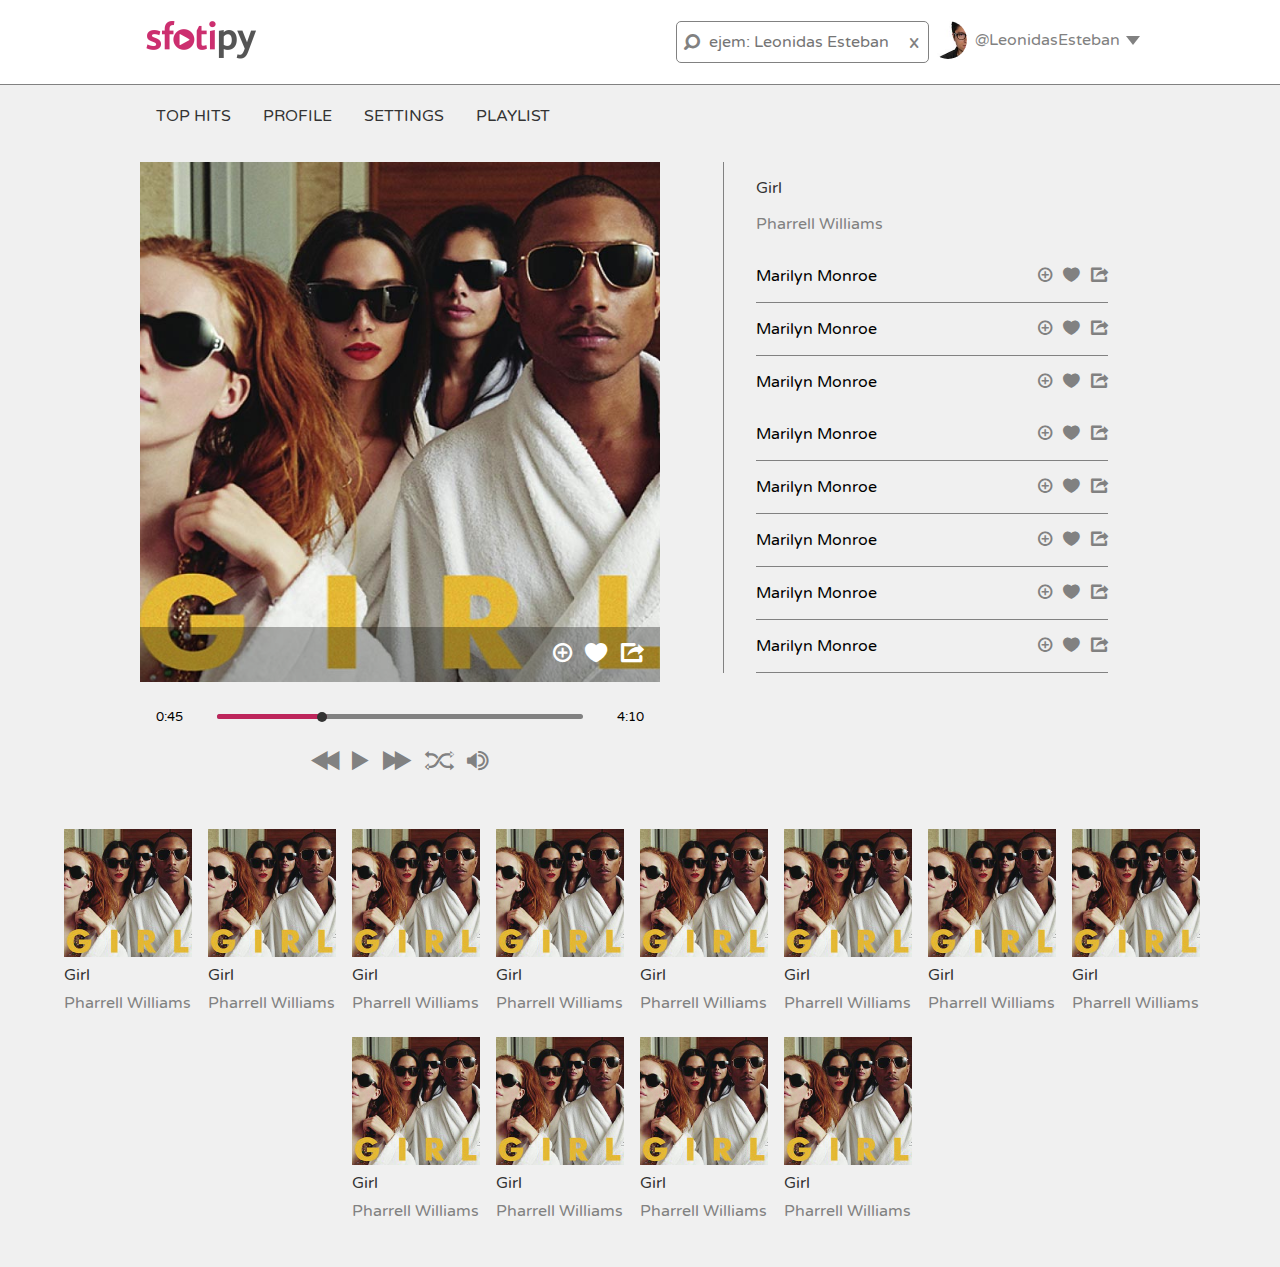
<file: index.html>
<!doctype html>
<html lang="es">
<head>
	<meta charset="UTF-8">
	<meta name="viewport" content="width=device-width, initial-scale=1, maximum-scale=1">
	<title>Sfotipy</title>
	<link href='http://fonts.googleapis.com/css?family=Varela+Round' rel='stylesheet' type='text/css'>
	<link rel="stylesheet" href="css/estilos.css">
</head>
<body>
	<header class="header relative border-bottom">
		<div class="logo">
			<div class="wrap center-block">
				<figure class="image isotipo left">
					<img src="img/logo.png" alt="Sfotipy"/>
				</figure>
				<div class="user right">
					<figure class="avatar round left">
						<img src="img/avatares/leonidas.jpg" alt="@LeonidasEsteban" width="38" height="38">
					</figure>
					<span class="left username">@LeonidasEsteban</span>
				</div>
				<div class="search right">
					<form action="" class="relative">
						<span class="icon-search search-icon"></span>
						<input type="text"  placeholder="ejem: Leonidas Esteban" class="input">
						<span class="close-icon">x</span>
					</form>
				</div>
			</div>

		</div>
		<a href="" class="button-menu icon-menu"></a>
		<nav class="menu">
			<ul class="list center-block wrap">
				<li class="item">
					<a href="#">Top Hits</a>
				</li>
				<li class="item">
					<a href="#">Profile</a>
				</li>
				<li class="item">
					<a href="#">Settings</a>
				</li>
				<li class="item">
					<a href="#">Playlist</a>
				</li>
			</ul>
		</nav>
		<div class="title">
			<span>
				Top hits
			</span>
		</div>
	</header>
	<section class="playing small medium large">
		<div class="music">
			<figure class="image relative">
				<img src="img/songs/test-playing.jpg" width="320" height="320" alt="Come Get It Bae Pharrell Williams">
				<div class="actions padding right-text">
					<a href="" class="action icon-add"></a>
					<a href="" class="action icon-love"></a>
					<a href="" class="action icon-share"></a>
				</div>
			</figure>
			<div class="padding">
				<div class="progress">
					<span class="min">0:45</span>
					<div class="total">
						<div class="state">
							<div class="circle">
								
							</div>
						</div>
					</div>
					<span class="max">4:10</span>
				</div>
				<div class="description center-text border-bottom">
					<p class="name">
						Come Get It Bae
					</p>
					<p class="author">
						Pharrell Williams
					</p>
				</div>
				<div class="play center-text padding-tb">
					<a href="" class="action gray icon-prev"></a>
					<a href="" class="action gray icon-play"></a>
					<a href="" class="action gray icon-next"></a>
					<a href="" class="action gray icon-random"></a>
					<a href="" class="action gray icon-vol"></a>
				</div>
			</div>
		</div>
		<div class="playlist right">
			<p class="name">
				Girl
			</p>
			<p class="author">
				Pharrell Williams
			</p>
			<ul class="list">
				<li class="item border-bottom">
					<span>
						Marilyn Monroe
					</span>
					<span class="right">
						<a href="#" class="action icon-add gray"></a>
						<a href="#" class="action icon-love gray"></a>
						<a href="#" class="action icon-share gray"></a>	
					</span>
				</li>
				<li class="item border-bottom">
					<span>
						Marilyn Monroe
					</span>
					<span class="right">
						<a href="#" class="action icon-add gray"></a>
						<a href="#" class="action icon-love gray"></a>
						<a href="#" class="action icon-share gray"></a>	
					</span>
				</li>
				<li class="item border">
					<span>
						Marilyn Monroe
					</span>
					<span class="right">
						<a href="#" class="action icon-add gray"></a>
						<a href="#" class="action icon-love gray"></a>
						<a href="#" class="action icon-share gray"></a>	
					</span>
				</li>
				<li class="item border-bottom">
					<span>
						Marilyn Monroe
					</span>
					<span class="right">
						<a href="#" class="action icon-add gray"></a>
						<a href="#" class="action icon-love gray"></a>
						<a href="#" class="action icon-share gray"></a>	
					</span>
				</li>
				<li class="item border-bottom">
					<span>
						Marilyn Monroe
					</span>
					<span class="right">
						<a href="#" class="action icon-add gray"></a>
						<a href="#" class="action icon-love gray"></a>
						<a href="#" class="action icon-share gray"></a>	
					</span>
				</li>
				<li class="item border-bottom">
					<span>
						Marilyn Monroe
					</span>
					<span class="right">
						<a href="#" class="action icon-add gray"></a>
						<a href="#" class="action icon-love gray"></a>
						<a href="#" class="action icon-share gray"></a>	
					</span>
				</li>
				<li class="item border-bottom">
					<span>
						Marilyn Monroe
					</span>
					<span class="right">
						<a href="#" class="action icon-add gray"></a>
						<a href="#" class="action icon-love gray"></a>
						<a href="#" class="action icon-share gray"></a>	
					</span>
				</li>
				<li class="item border-bottom">
					<span>
						Marilyn Monroe
					</span>
					<span class="right">
						<a href="#" class="action icon-add gray"></a>
						<a href="#" class="action icon-love gray"></a>
						<a href="#" class="action icon-share gray"></a>	
					</span>
				</li>
			</ul>
		</div>
	</section>
	<section class="container">
		<article class="song">
			<figure class="image">
				<img src="img/songs/test.jpg" width="128" height="128" alt="Girl Pharrell Williams">
			</figure>
			<p class="name">
				Girl
			</p>
			<p class="author">
				Pharrell Williams
			</p>
		</article>
		<article class="song">
			<figure class="image">
				<img src="img/songs/test.jpg" width="128" height="128" alt="Girl Pharrell Williams">
			</figure>
			<p class="name">
				Girl
			</p>
			<p class="author">
				Pharrell Williams
			</p>
		</article>
		<article class="song">
			<figure class="image">
				<img src="img/songs/test.jpg" width="128" height="128" alt="Girl Pharrell Williams">
			</figure>
			<p class="name">
				Girl
			</p>
			<p class="author">
				Pharrell Williams
			</p>
		</article>
		<article class="song">
			<figure class="image">
				<img src="img/songs/test.jpg" width="128" height="128" alt="Girl Pharrell Williams">
			</figure>
			<p class="name">
				Girl
			</p>
			<p class="author">
				Pharrell Williams
			</p>
		</article>
		<article class="song">
			<figure class="image">
				<img src="img/songs/test.jpg" width="128" height="128" alt="Girl Pharrell Williams">
			</figure>
			<p class="name">
				Girl
			</p>
			<p class="author">
				Pharrell Williams
			</p>
		</article>
		<article class="song">
			<figure class="image">
				<img src="img/songs/test.jpg" width="128" height="128" alt="Girl Pharrell Williams">
			</figure>
			<p class="name">
				Girl
			</p>
			<p class="author">
				Pharrell Williams
			</p>
		</article><article class="song">
			<figure class="image">
				<img src="img/songs/test.jpg" width="128" height="128" alt="Girl Pharrell Williams">
			</figure>
			<p class="name">
				Girl
			</p>
			<p class="author">
				Pharrell Williams
			</p>
		</article>
		<article class="song">
			<figure class="image">
				<img src="img/songs/test.jpg" width="128" height="128" alt="Girl Pharrell Williams">
			</figure>
			<p class="name">
				Girl
			</p>
			<p class="author">
				Pharrell Williams
			</p>
		</article>
		<article class="song">
			<figure class="image">
				<img src="img/songs/test.jpg" width="128" height="128" alt="Girl Pharrell Williams">
			</figure>
			<p class="name">
				Girl
			</p>
			<p class="author">
				Pharrell Williams
			</p>
		</article>
		<article class="song">
			<figure class="image">
				<img src="img/songs/test.jpg" width="128" height="128" alt="Girl Pharrell Williams">
			</figure>
			<p class="name">
				Girl
			</p>
			<p class="author">
				Pharrell Williams
			</p>
		</article>
		<article class="song">
			<figure class="image">
				<img src="img/songs/test.jpg" width="128" height="128" alt="Girl Pharrell Williams">
			</figure>
			<p class="name">
				Girl
			</p>
			<p class="author">
				Pharrell Williams
			</p>
		</article>
		<article class="song">
			<figure class="image">
				<img src="img/songs/test.jpg" width="128" height="128" alt="Girl Pharrell Williams">
			</figure>
			<p class="name">
				Girl
			</p>
			<p class="author">
				Pharrell Williams
			</p>
		</article>
	</section>
	<script src="http://code.jquery.com/jquery-1.11.0.min.js"></script>
</body>
</html>
</file>
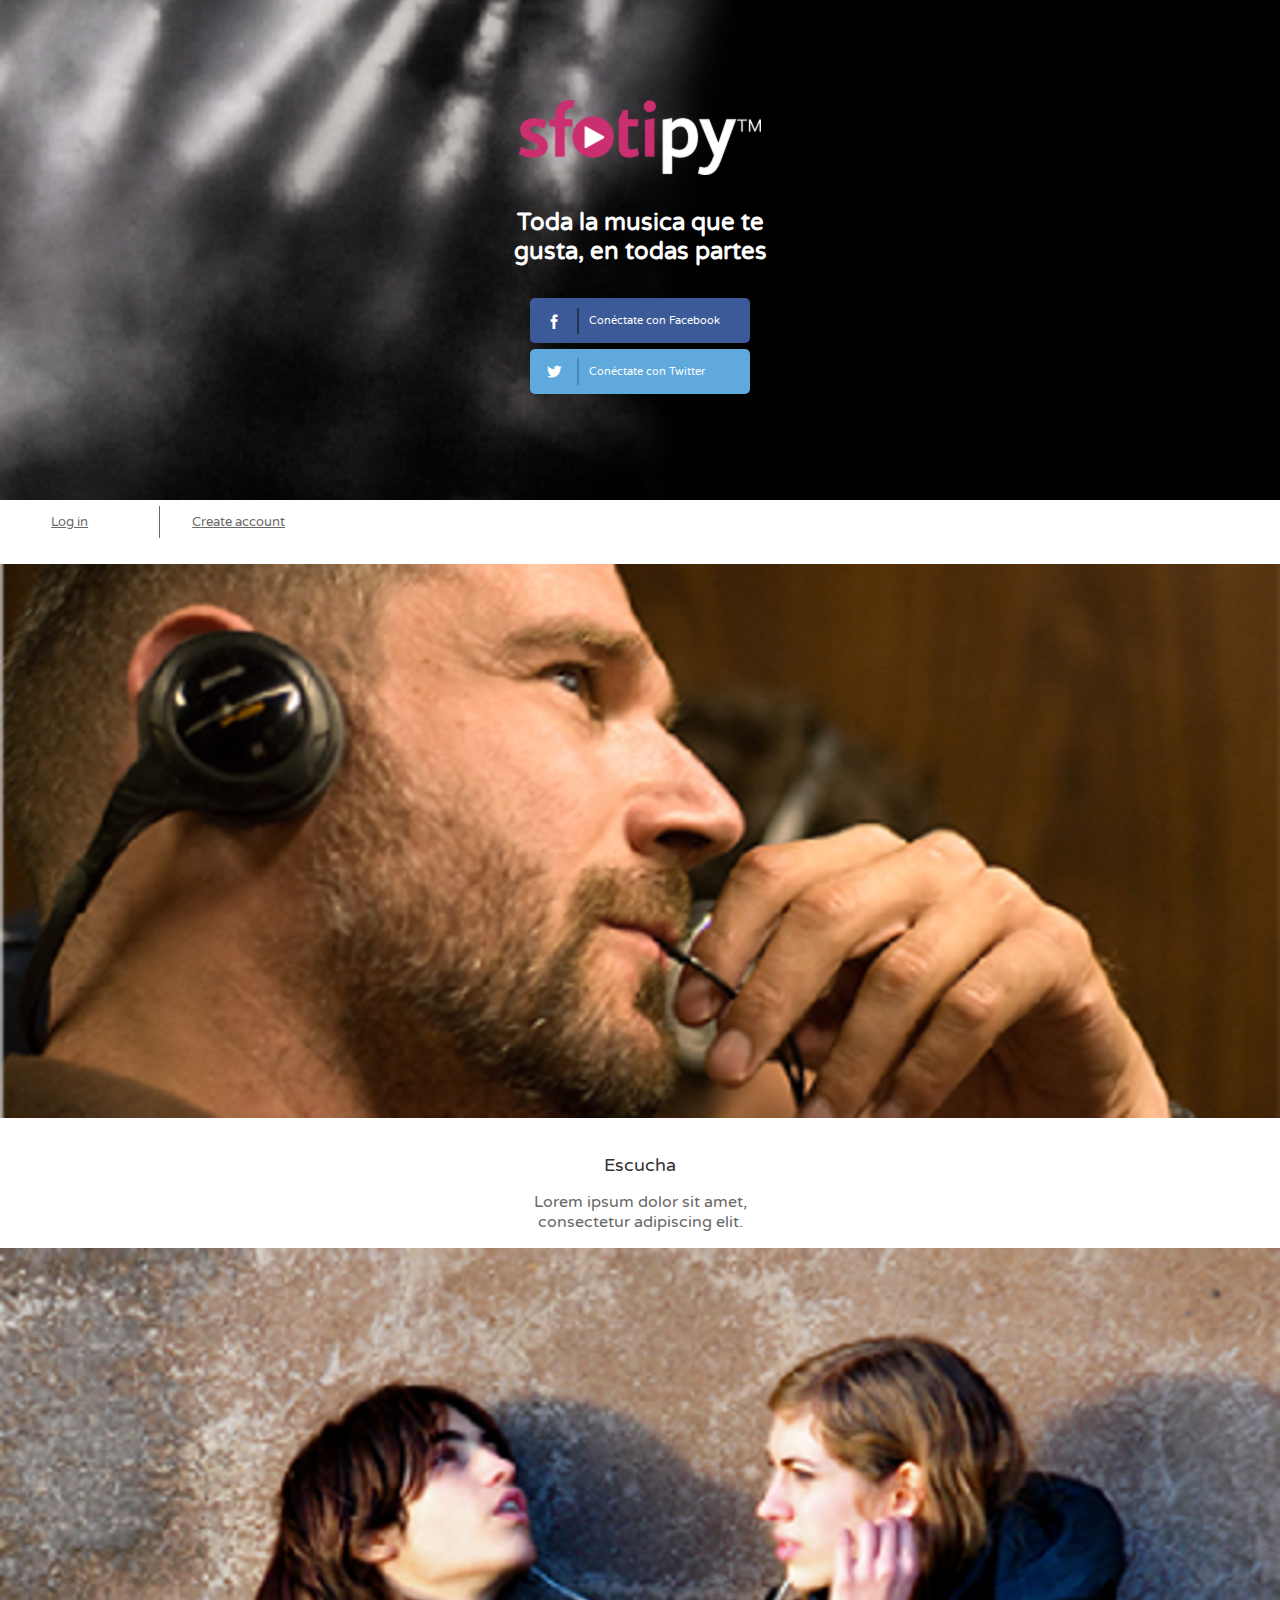
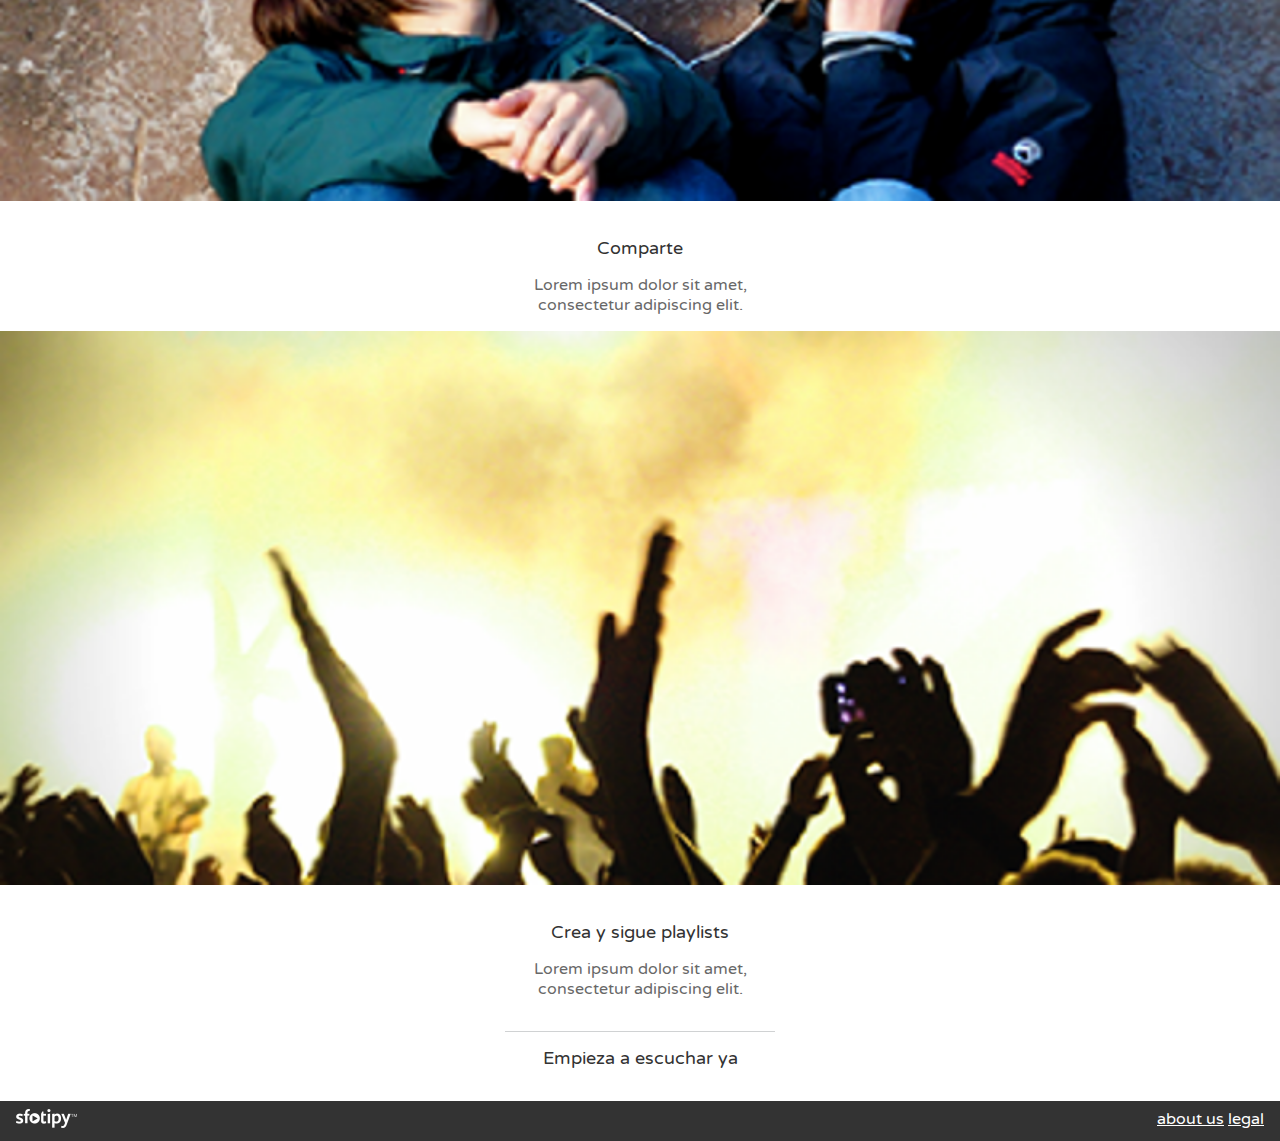
<file: home.html>
<!DOCTYPE html>
<html lang="es">
<head>
	<meta charset="utf-8">
	<title>Home Sfotipy</title>
	<link href='http://fonts.googleapis.com/css?family=Varela+Round' rel='stylesheet'/>
	<link rel="stylesheet" href="css/estilosHome.css" />
	<script src="js/jquery-2.1.1.min.js"></script>
</head>
<body>
	<div class="wrap">
		<header>
			<figure class="logo">
				<img src="img/logo_home.png" alt="Logo Sfotipy" />
			</figure>
		</header>
		<h1>Toda la musica que te
		 gusta, en todas partes</h1>
		<div class="bt-social">
				<a href="#" class="boton bt-fb">
					Conéctate con Facebook
				</a>
			<a href="#" class="boton bt-tw">
				Conéctate con Twitter
			</a>
		</div>
	</div>
	<section class="registro-login">
		<div class="acceso">
			<a href="#" class="login left">Log in</a>
			<a href="#" class="cr-login right">Create account</a>
		</div>
		<form action="#" class="registro">
			<h3>Crea una cuenta</h3>
			<input type="text" class="username" placeholder="Usuername" />
			<input type="email" class="correo" placeholder="Email" required/>
			<input type="password" class="password" placeholder="Choose a password" required/>
			<input type="password" class="confirm-passowrd" placeholder="Confirm password" required />
			<input type="submit" class="bt-registro" value="Regístrate" />
		</form> 
		<form action="#" class="sesion">
			<h3>Log in</h3>
			<input type="text" placeholder="Username or email" />
			<input type="password" placeholder="Choose a password" />
			<input type="submit" value="Login"/>
		</form>
	</section>
	<section class="container">
		<article class="articulo">
			<figure class="imagen">
				<img src="img/articulo_01.png" />
			</figure>
			<span>Escucha</span>
			<p>Lorem ipsum dolor sit amet,
				consectetur adipiscing elit.
			</p>
		</article>
		<article class="articulo">
			<figure class="imagen">
				<img src="img/articulo_02.png" />
			</figure>
			<span>Comparte</span>
			<p>Lorem ipsum dolor sit amet,
			consectetur adipiscing elit.
			</p>
		</article>
		<article class="articulo">
			<figure class="imagen">
				<img src="img/articulo_03.png" />
			</figure>
			<span>Crea y sigue playlists</span>
			<p id="parrafo">Lorem ipsum dolor sit amet, 
				consectetur adipiscing elit.
			</p>
			<span>Empieza a escuchar ya</span>
		</article>
	</section>
	<footer>
		<div class="relative">
			<figure class="footer-imagen">
				<img src="img/logo_footer.png" width="61" height="19" />
			</figure>
			<div class="info">
				<a href="#">about us</a>
				<a href="#">legal</a>
			</div>
		</div>
	</footer>
	<script>
		$(function(){
			$('.cr-login').on('click', mostrarFormulario);

			function mostrarFormulario() {
				$('.sesion').css('display','none');
				$('.registro').slideToggle();
				return false;
			}

			$('.login').on('click',mostrarLogin);
			function mostrarLogin() {
				$('.registro').css('display','none');
				$('.sesion').slideToggle();
				return false;
			}
		});
	</script>
</body>
</html>
</file>
<file: css/estilos.css>
/* normalize.css v3.0.0 | MIT License | git.io/normalize */
html{font-family:sans-serif;-ms-text-size-adjust:100%;-webkit-text-size-adjust:100%}body{margin:0}article,aside,details,figcaption,figure,footer,header,hgroup,main,nav,section,summary{display:block}audio,canvas,progress,video{display:inline-block;vertical-align:baseline}audio:not([controls]){display:none;height:0}[hidden],template{display:none}a{background:transparent;}a:active,a:hover{outline:0}abbr[title]{border-bottom:1px dotted}b,strong{font-weight:bold}dfn{font-style:italic}h1{font-size:2em;margin:.67em 0}mark{background:#ff0;color:#000}small{font-size:80%}sub,sup{font-size:75%;line-height:0;position:relative;vertical-align:baseline}sup{top:-.5em}sub{bottom:-.25em}img{border:0}svg:not(:root){overflow:hidden}figure{margin:1em 40px}hr{-moz-box-sizing:content-box;-webkit-box-sizing:content-box;-moz-box-sizing:content-box;box-sizing:content-box;height:0}pre{overflow:auto}code,kbd,pre,samp{font-family:monospace,monospace;font-size:1em}button,input,optgroup,select,textarea{color:inherit;font:inherit;margin:0}button{overflow:visible}button,select{text-transform:none}button,html input[type="button"],input[type="reset"],input[type="submit"]{-webkit-appearance:button;cursor:pointer}button[disabled],html input[disabled]{cursor:default}button::-moz-focus-inner,input::-moz-focus-inner{border:0;padding:0}input{line-height:normal}input[type="checkbox"],input[type="radio"]{-webkit-box-sizing:border-box;-moz-box-sizing:border-box;box-sizing:border-box;padding:0}input[type="number"]::-webkit-inner-spin-button,input[type="number"]::-webkit-outer-spin-button{height:auto}input[type="search"]{-webkit-appearance:textfield;-moz-box-sizing:content-box;-webkit-box-sizing:content-box;-webkit-box-sizing:content-box;-moz-box-sizing:content-box;box-sizing:content-box}input[type="search"]::-webkit-search-cancel-button,input[type="search"]::-webkit-search-decoration{-webkit-appearance:none}fieldset{border:1px solid #c0c0c0;margin:0 2px;padding:.35em .625em .75em}legend{border:0;padding:0}textarea{overflow:auto}optgroup{font-weight:bold}table{border-collapse:collapse;border-spacing:0}td,th{padding:0}@font-face{font-family:'sfotipy';src:url("../fonts/sfotipy.eot?kt9bol");src:url("../fonts/sfotipy.eot?#iefixkt9bol") format('embedded-opentype'),url("../fonts/sfotipy.woff?kt9bol") format('woff'),url("../fonts/sfotipy.ttf?kt9bol") format('truetype'),url("../fonts/sfotipy.svg?kt9bol#sfotipy") format('svg');font-weight:normal;font-style:normal}[class^="icon-"],[class*=" icon-"]{font-family:'sfotipy';speak:none;font-style:normal;font-weight:normal;font-variant:normal;text-transform:none;line-height:1;-webkit-font-smoothing:antialiased;-moz-osx-font-smoothing:grayscale}.icon-mail:before{content:"\e60f"}.icon-sfotipy:before{content:"\e60d"}.icon-menu:before{content:"\e60e"}.icon-stop:before{content:"\e60c"}.icon-search:before{content:"\e600"}.icon-lock:before{content:"\e601"}.icon-user:before{content:"\e602"}.icon-share:before{content:"\e603"}.icon-random:before{content:"\e604"}.icon-love:before{content:"\e605"}.icon-add:before{content:"\e606"}.icon-mute:before{content:"\e607"}.icon-vol:before{content:"\e608"}.icon-play:before{content:"\e609"}.icon-next:before{content:"\e60a"}.icon-prev:before{content:"\e60b"}.icon-facebook:before{content:"\e610"}.icon-twitter:before{content:"\e611"}a{text-decoration:none}body{font-family:'Varela Round',sans-serif;font-size:16px}figure{margin:0}img{vertical-align:top}ul{margin:0;padding:0}.button-menu{color:#333;left:.5em;margin-top:-10px;position:absolute;top:50%}.container{font-size:0;padding:1.4rem;text-align:center}.action{color:#fff;font-size:1.2em;margin-right:.5em;}.action:last-child{margin-right:0}.action.gray{color:#818181}.actions{background:rgba(0,0,0,0.3);position:absolute;bottom:0;left:0;right:0}.border-bottom{border-bottom:1px solid #818181}.name{color:#333}.menu{display:none}.relative{position:relative}.padding{padding:1em}.padding-tb{padding:1em 0}.left{float:left}.right{float:right}.author{color:#818181}.center-block{margin:0 auto}.center-text{text-align:center}.right-text{text-align:right}.wrap{width:1000px}.round{-webkit-border-radius:50%;border-radius:50%;overflow:hidden}.progress{margin:1em 0;position:relative;}.progress .min,.progress .max{font-size:.8em;position:absolute;top:-5px}.progress .min{left:0}.progress .max{right:0}.progress .total{background:#818181;-webkit-border-radius:5px;border-radius:5px;height:5px;margin:0 auto;width:75%}.progress .state{background:#bd255b;-webkit-border-radius:5px;border-radius:5px;height:5px;position:relative;width:30%;-webkit-animation:10s state infinite linear;-moz-animation:10s state infinite linear;-o-animation:10s state infinite linear;-ms-animation:10s state infinite linear;animation:10s state infinite linear}.progress .circle{background:#333;-webkit-border-radius:50%;border-radius:50%;height:10px;position:absolute;right:0;top:-2px;width:10px;-webkit-animation:1s circle ini;-moz-animation:1s circle ini;-o-animation:1s circle ini;-ms-animation:1s circle ini;animation:1s circle ini}.header{height:3.5em;}.header .title{font-size:1.1em;line-height:3.5em;margin:0;text-align:center}.song{display:inline-block;font-size:1rem;margin-bottom:1em;margin-right:1em;text-align:left;width:8rem;}.song:nth-child(evene){margin-right:0}.song p{margin:.5em 0}.playing.small{margin:0 auto;width:20em}.input{border:1px solid #818181;height:2.5em;-webkit-border-radius:5px;border-radius:5px;padding:0 1em 0 2em}.playlist{border-left:1px solid #818181;display:none;padding:0 2em;width:22em;}.playlist .list{list-style:none}.playlist .item{padding:1em 0}.playlist .action{font-size:.9em}.isotipo{width:122px}.logo{background:#fff;display:none;padding:1.3em 0;overflow:hidden}.avatar{width:38px;height:38px}.username{color:#818181;position:relative;top:9px;margin-left:.5em;}.username:after{border-left:7px solid transparent;border-right:7px solid transparent;border-top:9px solid #818181;content:"";display:inline-block;margin-left:.4em}@media screen and (min-width:480px){.song:nth-child(even){margin-right:1em}.image img{width:100%;height:auto}.playing.medium{width:auto}}.search-icon{color:#818181;left:.5em;position:absolute;top:.8em}.close-icon{position:absolute;top:.5em;color:#818181;right:.5em;font-size:1.2em}@media screen and (min-width:1000px){body{background:#f0f0f0}.button-menu{display:none}.playing{padding-top:1.3em;}.playing.large{margin:0 auto;overflow:hidden;width:62.5em}.menu{background:#f0f0f0;border-top:1px solid #818181;display:block;overflow:hidden;}.menu .item{float:left;list-style:none;}.menu .item a{color:#333;cursor:pointer;display:block;padding:1em;text-transform:uppercase;border-top:5px solid transparent;-webkit-transition:0.3s border-top;-moz-transition:0.3s border-top;-o-transition:0.3s border-top;-ms-transition:0.3s border-top;transition:0.3s border-top;}.menu .item a:hover{border-top:5px solid #333}.music{float:left;width:32.5em;}.music .description{display:none}.header{height:auto;border:none;}.header .title{display:none}.logo,.playlist{display:block}}@-moz-keyframes state{0%{width:0}100%{width:100%}}@-webkit-keyframes state{0%{width:0}100%{width:100%}}@-o-keyframes state{0%{width:0}100%{width:100%}}@keyframes state{0%{width:0}100%{width:100%}}@-moz-keyframes circle{0%{-webkit-transform:scale(1);-moz-transform:scale(1);-o-transform:scale(1);-ms-transform:scale(1);transform:scale(1)}100%{-webkit-transform:scale(2);-moz-transform:scale(2);-o-transform:scale(2);-ms-transform:scale(2);transform:scale(2);opacity:0;-ms-filter:"progid:DXImageTransform.Microsoft.Alpha(Opacity=0)";filter:alpha(opacity=0)}}@-webkit-keyframes circle{0%{-webkit-transform:scale(1);-moz-transform:scale(1);-o-transform:scale(1);-ms-transform:scale(1);transform:scale(1)}100%{-webkit-transform:scale(2);-moz-transform:scale(2);-o-transform:scale(2);-ms-transform:scale(2);transform:scale(2);opacity:0;-ms-filter:"progid:DXImageTransform.Microsoft.Alpha(Opacity=0)";filter:alpha(opacity=0)}}@-o-keyframes circle{0%{-webkit-transform:scale(1);-moz-transform:scale(1);-o-transform:scale(1);-ms-transform:scale(1);transform:scale(1)}100%{-webkit-transform:scale(2);-moz-transform:scale(2);-o-transform:scale(2);-ms-transform:scale(2);transform:scale(2);opacity:0;-ms-filter:"progid:DXImageTransform.Microsoft.Alpha(Opacity=0)";filter:alpha(opacity=0)}}@keyframes circle{0%{-webkit-transform:scale(1);-moz-transform:scale(1);-o-transform:scale(1);-ms-transform:scale(1);transform:scale(1)}100%{-webkit-transform:scale(2);-moz-transform:scale(2);-o-transform:scale(2);-ms-transform:scale(2);transform:scale(2);opacity:0;-ms-filter:"progid:DXImageTransform.Microsoft.Alpha(Opacity=0)";filter:alpha(opacity=0)}}
</file>
<file: css/estilosHome.css>
/* normalize.css v3.0.0 | MIT License | git.io/normalize */
html{font-family:sans-serif;-ms-text-size-adjust:100%;-webkit-text-size-adjust:100%}body{margin:0}article,aside,details,figcaption,figure,footer,header,hgroup,main,nav,section,summary{display:block}audio,canvas,progress,video{display:inline-block;vertical-align:baseline}audio:not([controls]){display:none;height:0}[hidden],template{display:none}a{background:transparent;}a:active,a:hover{outline:0}abbr[title]{border-bottom:1px dotted}b,strong{font-weight:bold}dfn{font-style:italic}h1{font-size:2em;margin:.67em 0}mark{background:#ff0;color:#000}small{font-size:80%}sub,sup{font-size:75%;line-height:0;position:relative;vertical-align:baseline}sup{top:-.5em}sub{bottom:-.25em}img{border:0}svg:not(:root){overflow:hidden}figure{margin:1em 40px}hr{-moz-box-sizing:content-box;box-sizing:content-box;height:0}pre{overflow:auto}code,kbd,pre,samp{font-family:monospace,monospace;font-size:1em}button,input,optgroup,select,textarea{color:inherit;font:inherit;margin:0}button{overflow:visible}button,select{text-transform:none}button,html input[type="button"],input[type="reset"],input[type="submit"]{-webkit-appearance:button;cursor:pointer}button[disabled],html input[disabled]{cursor:default}button::-moz-focus-inner,input::-moz-focus-inner{border:0;padding:0}input{line-height:normal}input[type="checkbox"],input[type="radio"]{box-sizing:border-box;padding:0}input[type="number"]::-webkit-inner-spin-button,input[type="number"]::-webkit-outer-spin-button{height:auto}input[type="search"]{-webkit-appearance:textfield;-moz-box-sizing:content-box;-webkit-box-sizing:content-box;box-sizing:content-box}input[type="search"]::-webkit-search-cancel-button,input[type="search"]::-webkit-search-decoration{-webkit-appearance:none}fieldset{border:1px solid #c0c0c0;margin:0 2px;padding:.35em .625em .75em}legend{border:0;padding:0}textarea{overflow:auto}optgroup{font-weight:bold}table{border-collapse:collapse;border-spacing:0}td,th{padding:0}@font-face{font-family:'sfotipy';src:url("../fonts/sfotipy.eot?kt9bol");src:url("../fonts/sfotipy.eot?#iefixkt9bol") format('embedded-opentype'),url("../fonts/sfotipy.woff?kt9bol") format('woff'),url("../fonts/sfotipy.ttf?kt9bol") format('truetype'),url("../fonts/sfotipy.svg?kt9bol#sfotipy") format('svg');font-weight:normal;font-style:normal}[class^="icon-"],[class*=" icon-"]{font-family:'sfotipy';speak:none;font-style:normal;font-weight:normal;font-variant:normal;text-transform:none;line-height:1;-webkit-font-smoothing:antialiased;-moz-osx-font-smoothing:grayscale}.icon-mail:before{content:"\e60f"}.icon-sfotipy:before{content:"\e60d"}.icon-menu:before{content:"\e60e"}.icon-stop:before{content:"\e60c"}.icon-search:before{content:"\e600"}.icon-lock:before{content:"\e601"}.icon-user:before{content:"\e602"}.icon-share:before{content:"\e603"}.icon-random:before{content:"\e604"}.icon-love:before{content:"\e605"}.icon-add:before{content:"\e606"}.icon-mute:before{content:"\e607"}.icon-vol:before{content:"\e608"}.icon-play:before{content:"\e609"}.icon-next:before{content:"\e60a"}.icon-prev:before{content:"\e60b"}.icon-facebook:before{content:"\e610"}.icon-twitter:before{content:"\e611"}a{color:#fff}body{font-family:'Varela Round',sans-serif;font-size:16px}figure{margin:0}footer{background:#333;height:2.5em;overflow:hidden;margin-top:2em;}footer .info{position:absolute;top:0;margin-right:1em;right:0}footer .footer-imagen{margin-top:.5em;margin-left:1em}p{margin:0}h3{margin:0}input{background:#fff;border:1px solid #8c8c8c;-webkit-border-radius:5px;border-radius:5px;color:#8c8c8c;display:block;height:3em;margin:.5em auto;padding-left:3.5em;width:206px;max-width:270px;}input:focus{outline:none}input[type="submit"]{background:#cc2f6f;border:1px solid transparent;color:#fff;padding:0}input[type="text"]{background:url("../img/iconos/user.png") no-repeat 5%;-webkit-background-size:17px;-moz-background-size:17px;background-size:17px}input[type="email"]{background:url("../img/iconos/email.png") no-repeat 5%;-webkit-background-size:21px;-moz-background-size:21px;background-size:21px}input[type="password"]{background:url("../img/iconos/candado.png") no-repeat 5%;-webkit-background-size:18px;-moz-background-size:18px;background-size:18px}.acceso{height:2.5em;line-height:2.5em;font-size:.8em;overflow:hidden;margin:.5em 0 2em 4em;max-width:234px;}.acceso .login,.acceso .cr-login{color:#686868;display:block}.acceso .cr-login{border-left:1px solid #686868;padding-left:2.5em}.articulo{text-align:center;}.articulo span{color:#333;font-size:1.1em}.articulo p{color:#686868;margin:1em auto 0 auto;white-space:pre-line;width:270px}.articulo #parrafo{border-bottom:1px solid #d0d2d3;margin-bottom:1em;padding-bottom:2em}.articulo .imagen{margin:1em auto 2em auto}.bt-fb{background:#3d5a98;}.bt-fb:before{border-right:2.5px solid #243554;content:"\e610";font-family:'sfotipy';font-size:1.3em;margin:0 .5em 0 1.2em;padding:.4em 1em .4em 0;speak:none;vertical-align:middle}.bt-tw{background:#5fa9dd;}.bt-tw:before{border-right:2.5px solid #478bb5;content:"\e611";font-family:'sfotipy';font-size:1.3em;margin:0 .5em 0 1.2em;padding:.4em 1em .4em 0;speak:none;vertical-align:middle}.boton{-webkit-border-radius:5px;border-radius:5px;display:block;font-size:.7em;height:45px;line-height:45px;text-align:left;text-decoration:none;width:220px}.registro{display:none;margin:1em auto;max-width:290px;text-align:center;width:290px}.sesion{text-align:center;width:290px;margin:1em auto;display:none;}.sesion input{margin-bottom:1em}.wrap{background:url("../img/fondo_header.png") no-repeat center center;-webkit-background-size:cover;-moz-background-size:cover;background-size:cover;color:#fff;height:500px;}.wrap h1{font-size:1.5em;margin-bottom:2rem;padding:0;text-align:center;white-space:pre-line}.wrap .logo{margin-bottom:1.75em;padding-top:6.25em;text-align:center;}.wrap .logo img{width:242px}.wrap a{margin:0 auto}.wrap .bt-fb{margin-bottom:.5em}.imagen img{width:100%}.relative{position:relative}.left{float:left}.right{float:right}
</file>
